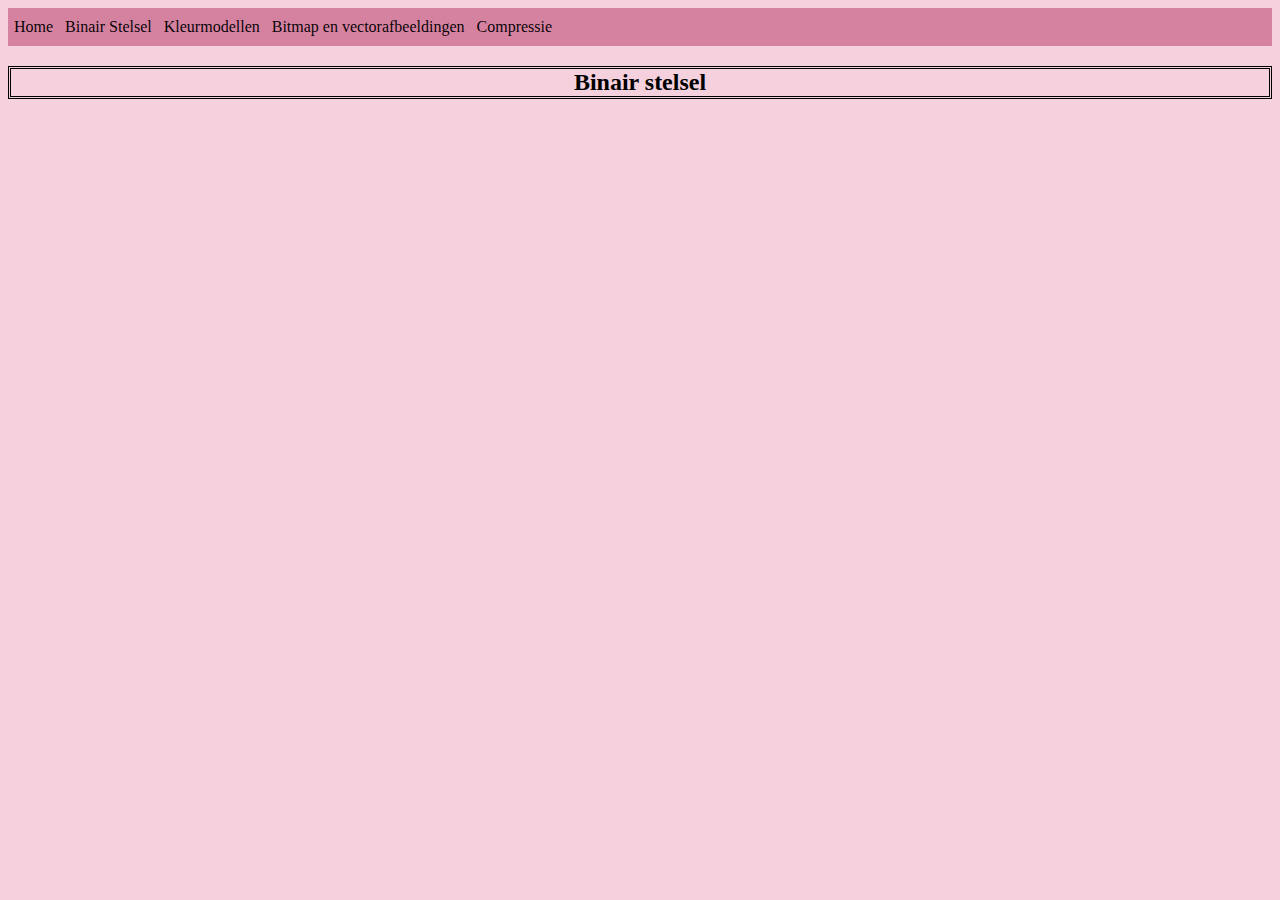
<file: binairstelsel.html>
<!DOCTYPE html>
<html>
<head> 
    <link rel="stylesheet" href="opmaak.css">
</head>
<body>
    <ul>
   
        <li><a href="index.html">Home</a></li>
        <li><a href="binairstelsel.html"> Binair Stelsel</a></li>
        <li><a href="kleurmodellen.html"> Kleurmodellen</a></li> 
        <li><a href="bitmapenvectorafbeeldingen.html">Bitmap en vectorafbeeldingen</a></li>
        <li><a href="compressie.html">Compressie</a></li>
    </ul>
     <h2>Binair stelsel</h2> 
     <iframe src="https://games.penjee.com/binary-bonanza/game.php" width="700" height="500" frameborder="no" scrolling="no" style="margin-left: 50px;"></iframe>
    </body>
  

</body>
</html>
</file>
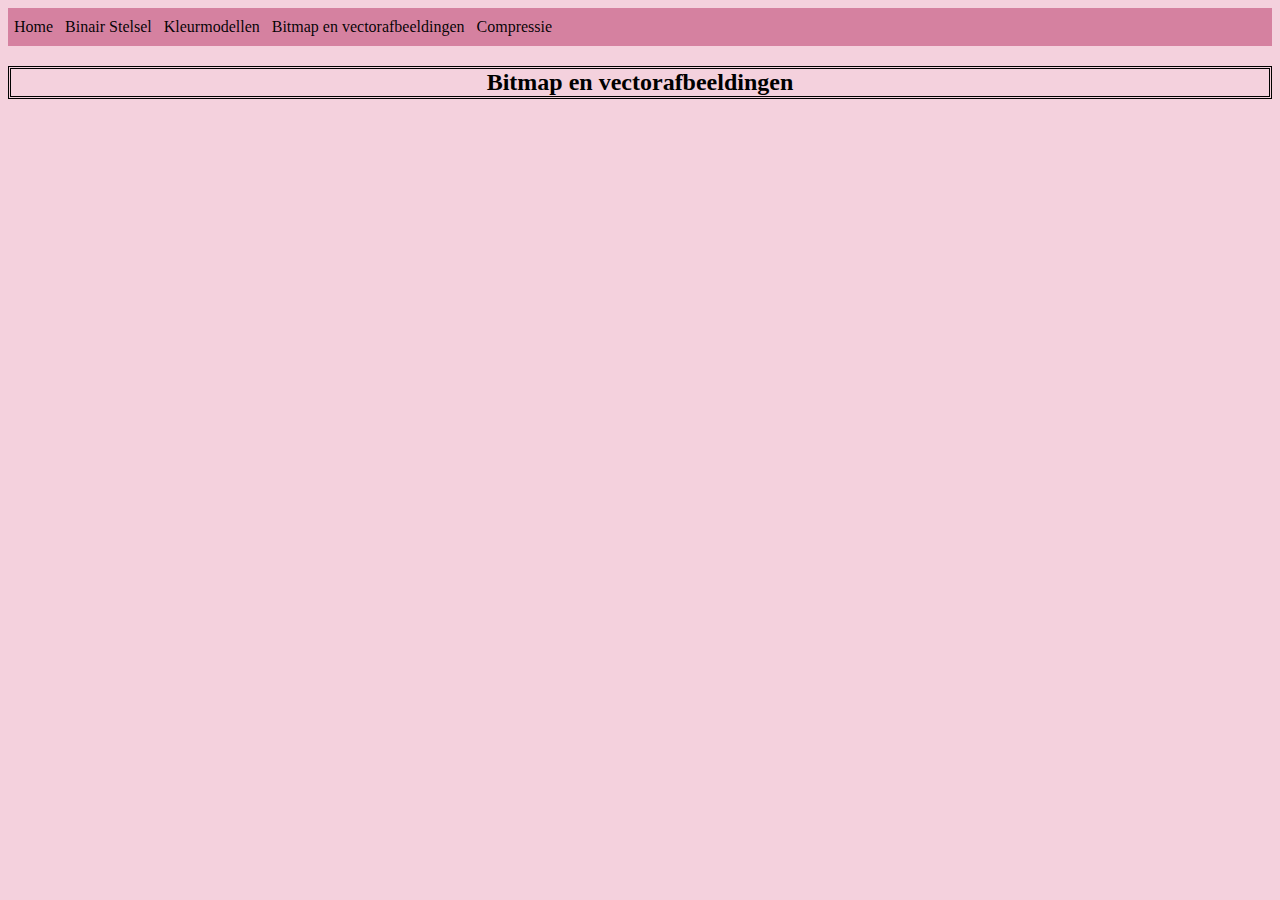
<file: bitmapenvectorafbeeldingen.html>
<!DOCTYPE html>
<html>
<head>
    <title>mijn pagina</title>
  <link rel="stylesheet" href="opmaak.css"> <!--CHAIMAE DIT IS HOE JE DE OPMAAK KOPPELT MET JE TABBLAD JA YALLAH-->
</head>
<body>
<ul>
   
    <li><a href="index.html">Home</a></li>
    <li><a href="binairstelsel.html"> Binair Stelsel</a></li>
    <li><a href="kleurmodellen.html"> Kleurmodellen</a></li> 
    <li><a href="bitmapenvectorafbeeldingen.html">Bitmap en vectorafbeeldingen</a></li>
    <li><a href="compressie.html">Compressie</a></li>
</ul>
<h2>Bitmap en vectorafbeeldingen</h2>
</file>
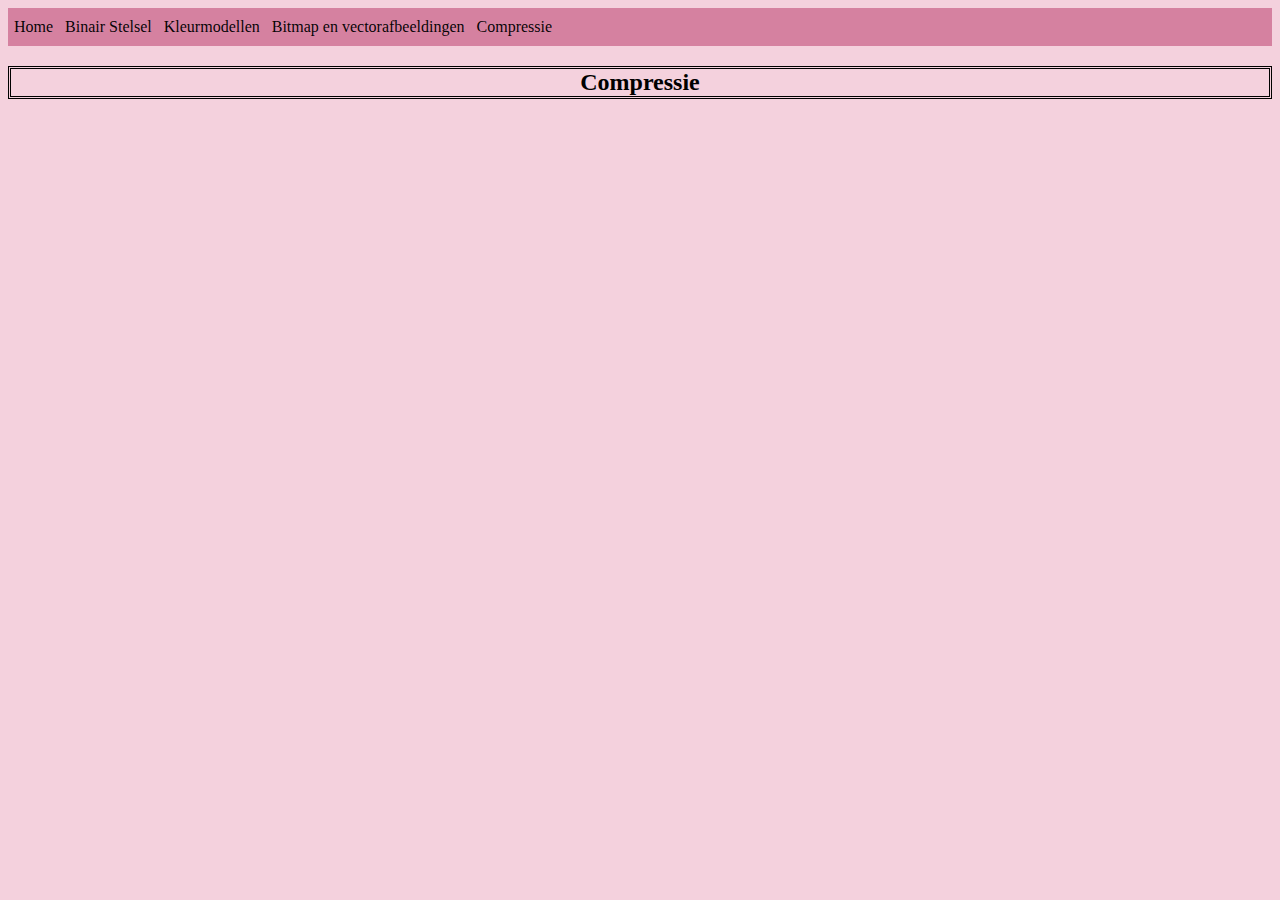
<file: compressie.html>
<!DOCTYPE html>
<html>
<head>
    <title>mijn pagina</title>
  <link rel="stylesheet" href="opmaak.css"> <!--CHAIMAE DIT IS HOE JE DE OPMAAK KOPPELT MET JE TABBLAD JA YALLAH-->
</head>
<body>
<ul>
   
    <li><a href="index.html">Home</a></li>
    <li><a href="binairstelsel.html"> Binair Stelsel</a></li>
    <li><a href="kleurmodellen.html"> Kleurmodellen</a></li> 
    <li><a href="bitmapenvectorafbeeldingen.html">Bitmap en vectorafbeeldingen</a></li>
    <li><a href="compressie.html">Compressie</a></li>
</ul>
<h2>Compressie</h2>
</file>
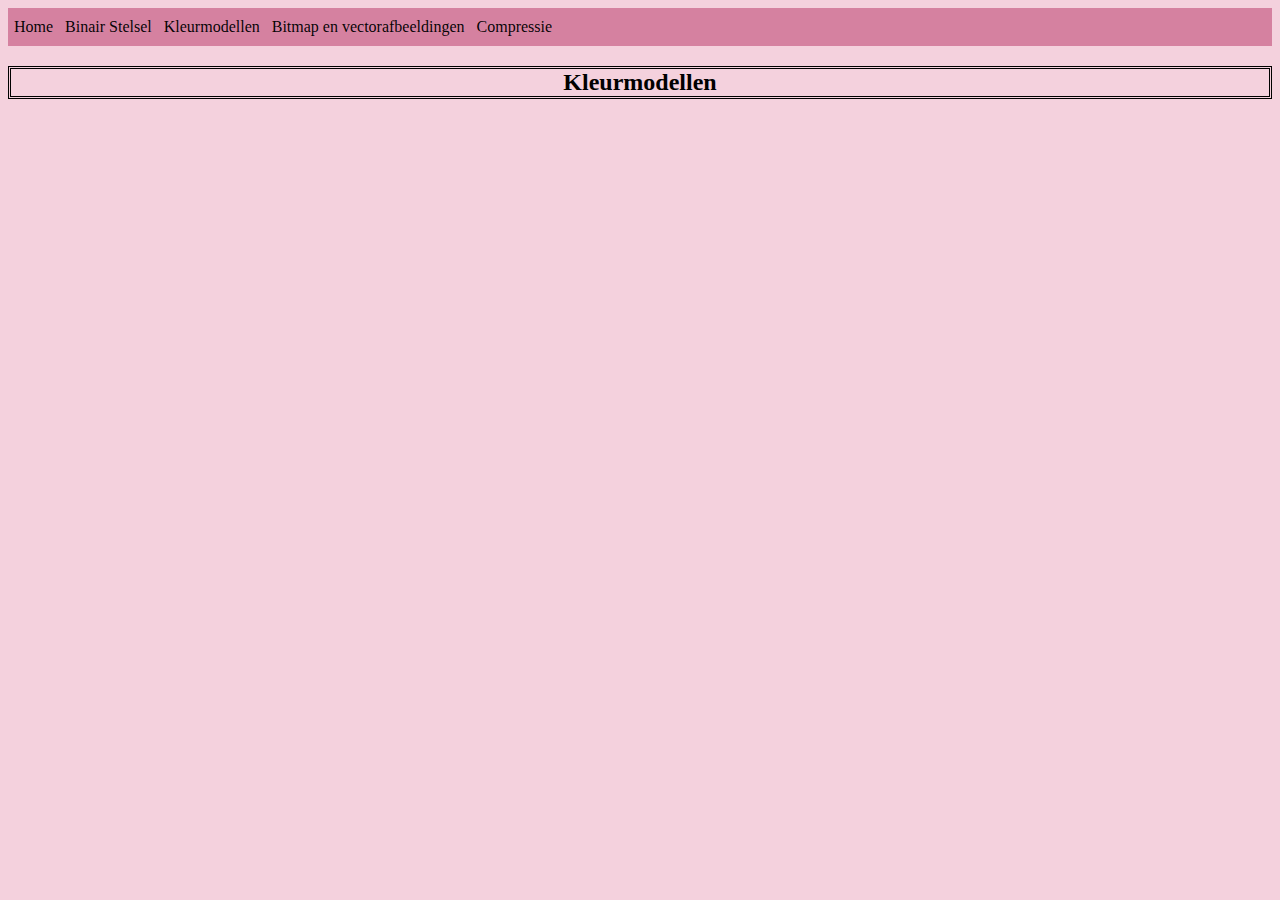
<file: kleurmodellen.html>
<!DOCTYPE html>
<html>
<head> 
  <link rel="stylesheet" href="opmaak.css"  >
</head>
<body>

<ul>

<li><a href="index.html">Home</a></li>
<li><a href="binairstelsel.html"> Binair Stelsel</a></li>
<li><a href="kleurmodellen.html"> Kleurmodellen</a></li> 
<li><a href="bitmapenvectorafbeeldingen.html">Bitmap en vectorafbeeldingen</a></li>
<li><a href="compressie.html">Compressie</a></li>

</ul>

<h2>Kleurmodellen</h2>

</body>
</html>
</file>
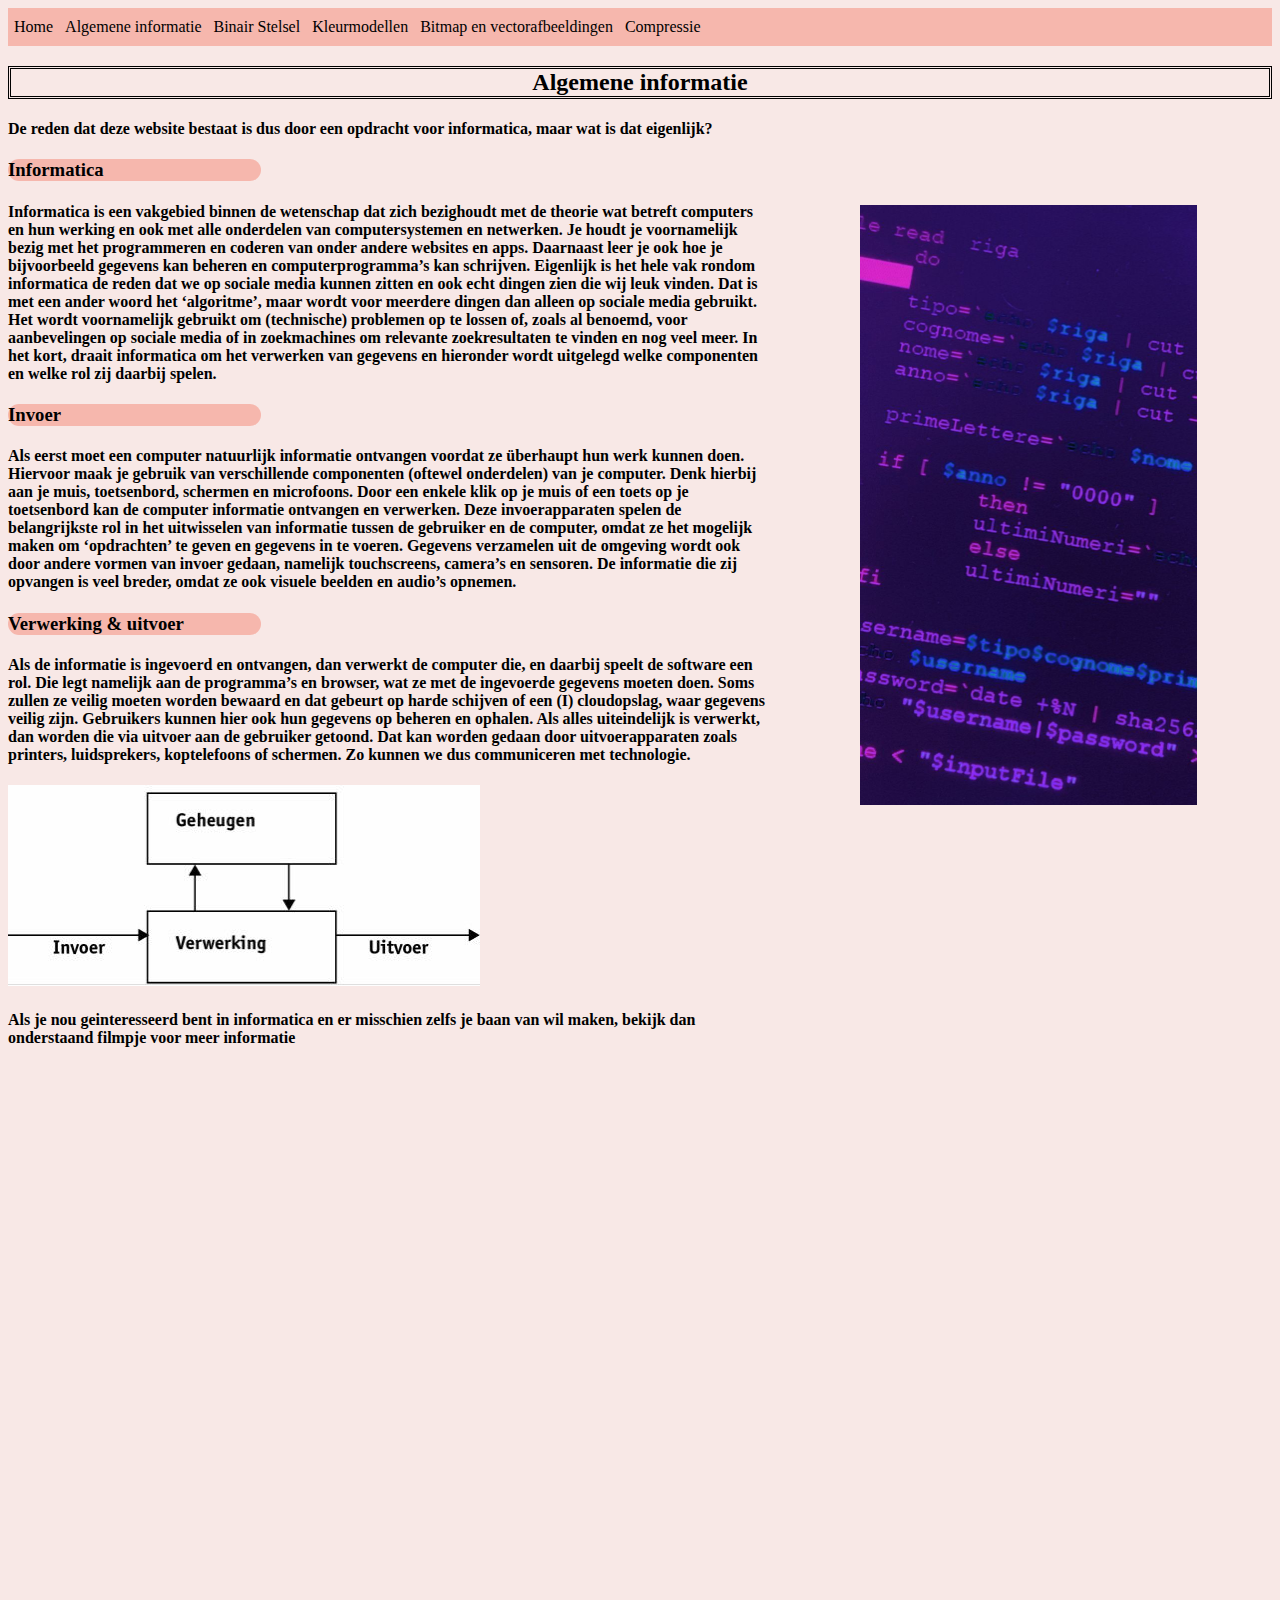
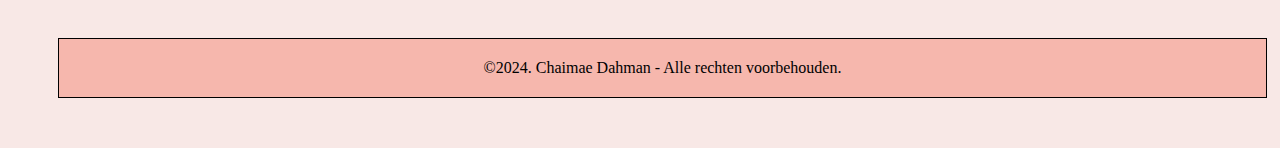
<file: HTML/algemene informatie.html>
<!DOCTYPE html>
<html>
<head>
  <link rel="icon" type="image/x-icon" href="../Images/image.18.png"> <!-- icoon -->
    <title>mijn pagina</title>  <!-- titel  -->
  <link rel="stylesheet" href="../CSS/opmaak.css"> <!-- opmaak met tabblad -->
</head>

<body>
<ul>
   
  <li><a href="../index.html">Home</a></li>
  <li><a href="algemene informatie.html">Algemene informatie</a></li>
  <li><a href="binairstelsel.html"> Binair Stelsel</a></li>
  <li><a href="kleurmodellen.html"> Kleurmodellen</a></li> 
  <li><a href="bitmapenvectorafbeeldingen.html">Bitmap en vectorafbeeldingen</a></li>
  <li><a href="compressie.html">Compressie</a></li>
</ul> 
<!-- menu  -->
<h2>Algemene informatie</h2>

<h4>De reden dat deze website bestaat is dus door een opdracht voor informatica, maar wat is dat eigenlijk?</h4>

<h3>Informatica</h3>

<img class="informatica" src="../Images/image.2.png"alt='Informatica'> <!-- afbeelding  -->
<h4>Informatica is een vakgebied binnen de wetenschap dat zich bezighoudt met de theorie wat betreft computers en hun werking en ook met alle onderdelen van computersystemen en netwerken. Je houdt je voornamelijk bezig met het programmeren en coderen van onder andere websites en apps. Daarnaast leer je ook hoe je bijvoorbeeld gegevens kan beheren en computerprogramma’s kan schrijven. Eigenlijk is het hele vak rondom informatica de reden dat we op sociale media kunnen zitten en ook echt dingen zien die wij leuk vinden. Dat is met een ander woord het ‘algoritme’, maar wordt voor meerdere dingen dan alleen op sociale media gebruikt. Het wordt voornamelijk gebruikt om (technische) problemen op te lossen of, zoals al benoemd, voor aanbevelingen op sociale media of in zoekmachines om relevante zoekresultaten te vinden en nog veel meer. In het kort, draait informatica om het verwerken van gegevens en hieronder wordt uitgelegd welke componenten en welke rol zij daarbij spelen.
</h4>

<h3>Invoer</h3>

<h4>Als eerst moet een computer natuurlijk informatie ontvangen voordat ze überhaupt hun werk kunnen doen. Hiervoor maak je gebruik van verschillende componenten (oftewel onderdelen) van je computer. Denk hierbij aan je muis, toetsenbord, schermen en microfoons. Door een enkele klik op je muis of een toets op je toetsenbord kan de computer informatie ontvangen en verwerken. Deze invoerapparaten spelen de belangrijkste rol in het uitwisselen van informatie tussen de gebruiker en de computer, omdat ze het mogelijk maken om ‘opdrachten’ te geven en gegevens in te voeren. Gegevens verzamelen uit de omgeving wordt ook door andere vormen van invoer gedaan, namelijk touchscreens, camera’s en sensoren. De informatie die zij opvangen is veel breder, omdat ze ook visuele beelden en audio’s opnemen.
</h4>

<h3>Verwerking & uitvoer</h3>

<h4>Als de informatie is ingevoerd en ontvangen, dan verwerkt de computer die, en daarbij speelt de software een rol. Die legt namelijk aan de programma’s en browser, wat ze met de ingevoerde gegevens moeten doen. Soms zullen ze veilig moeten worden bewaard en dat gebeurt op harde schijven of een (I) cloudopslag, waar gegevens veilig zijn. Gebruikers kunnen hier ook hun gegevens op beheren en ophalen. Als alles uiteindelijk is verwerkt, dan worden die via uitvoer aan de gebruiker getoond. Dat kan worden gedaan door uitvoerapparaten zoals printers, luidsprekers, koptelefoons of schermen. Zo kunnen we dus communiceren met technologie. 
</h4> 

<img class="invoer en uitvoer" src="../Images/image.3.png"alt='Invoer en Uitvoer'>

<h4>Als je nou geinteresseerd bent in informatica en er misschien zelfs je baan van wil maken, bekijk dan onderstaand filmpje voor meer informatie</h4>

<iframe width="560" height="315" src="https://www.youtube.com/embed/jR07oM2_I5E?si=NxKtdHrsLYeOgGW7" title="YouTube video player" frameborder="0" allow="accelerometer; autoplay; clipboard-write; encrypted-media; gyroscope; picture-in-picture; web-share" referrerpolicy="strict-origin-when-cross-origin" allowfullscreen></iframe>
<!-- link video -->

<footer> 
  <p> <div class="footer"> 
    ©2024. Chaimae Dahman - Alle rechten voorbehouden.
</div></p>
</footer> 
<!-- footer -->
</file>
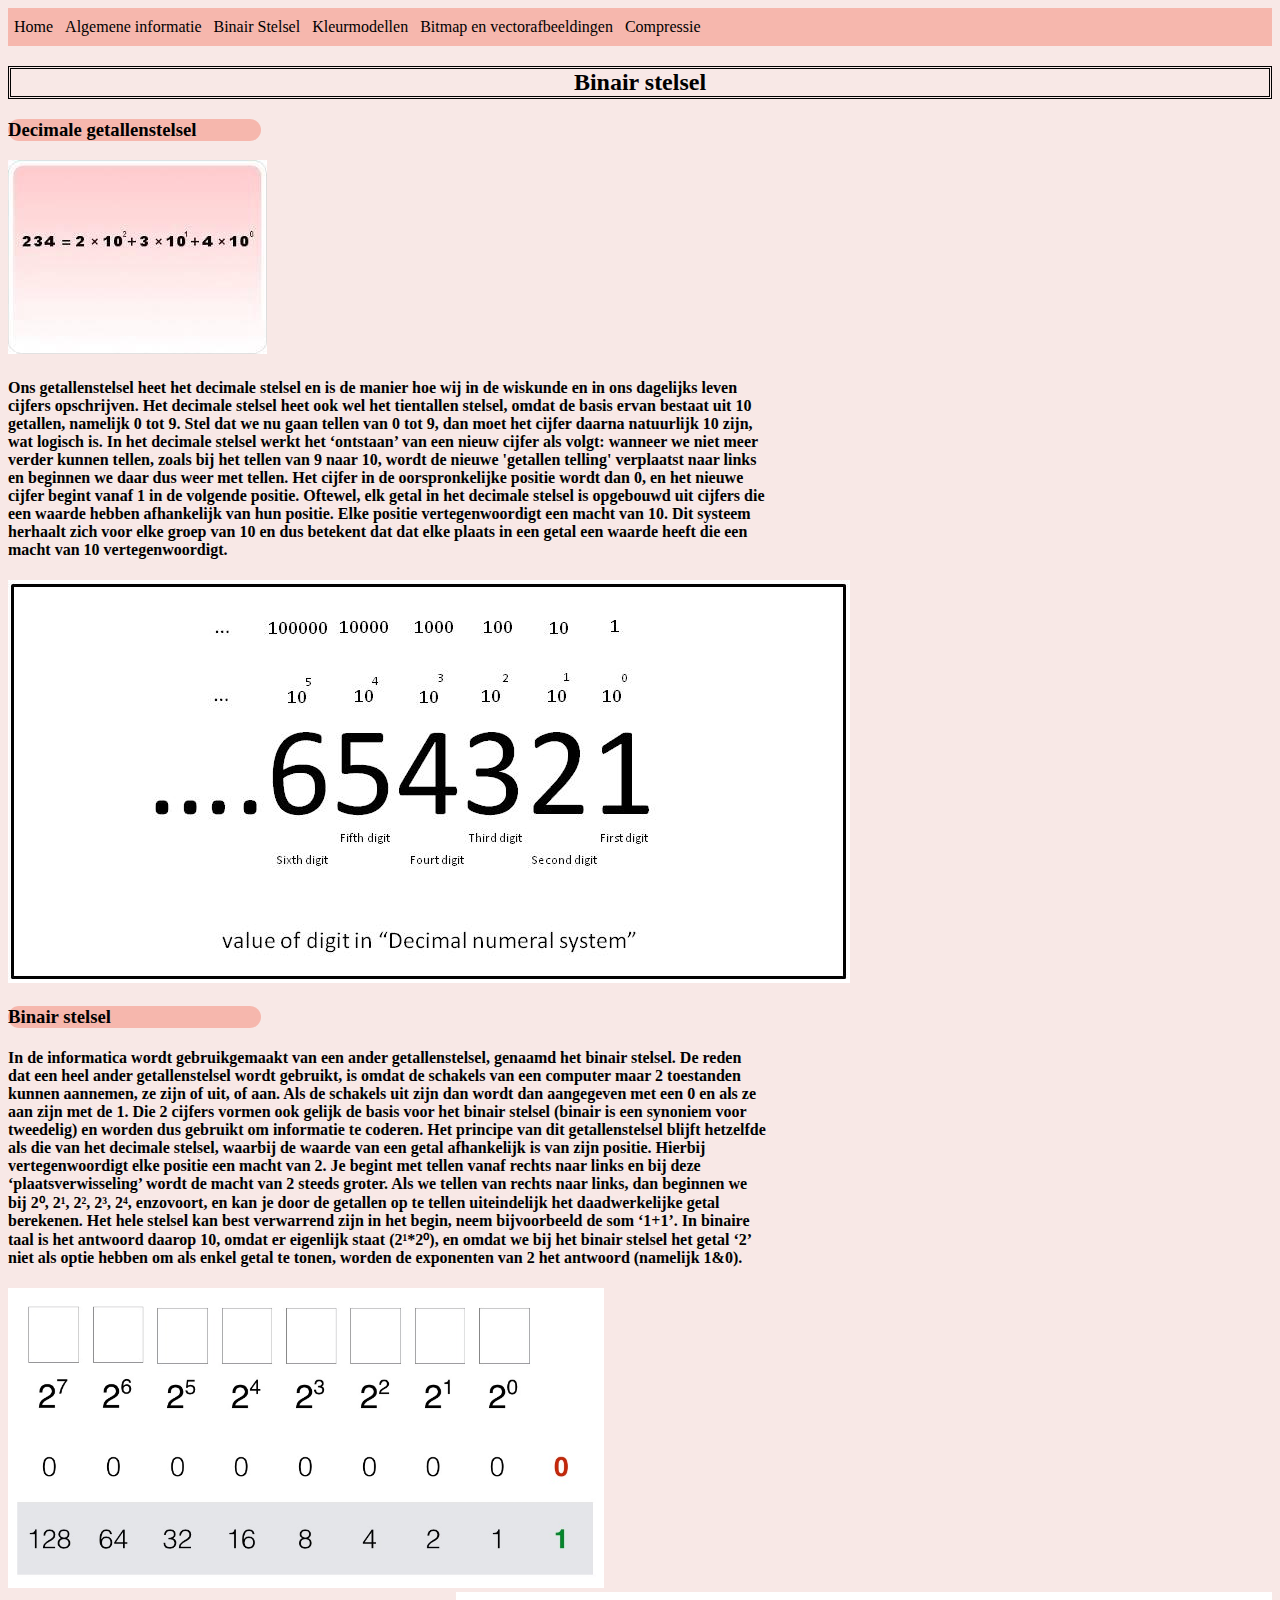
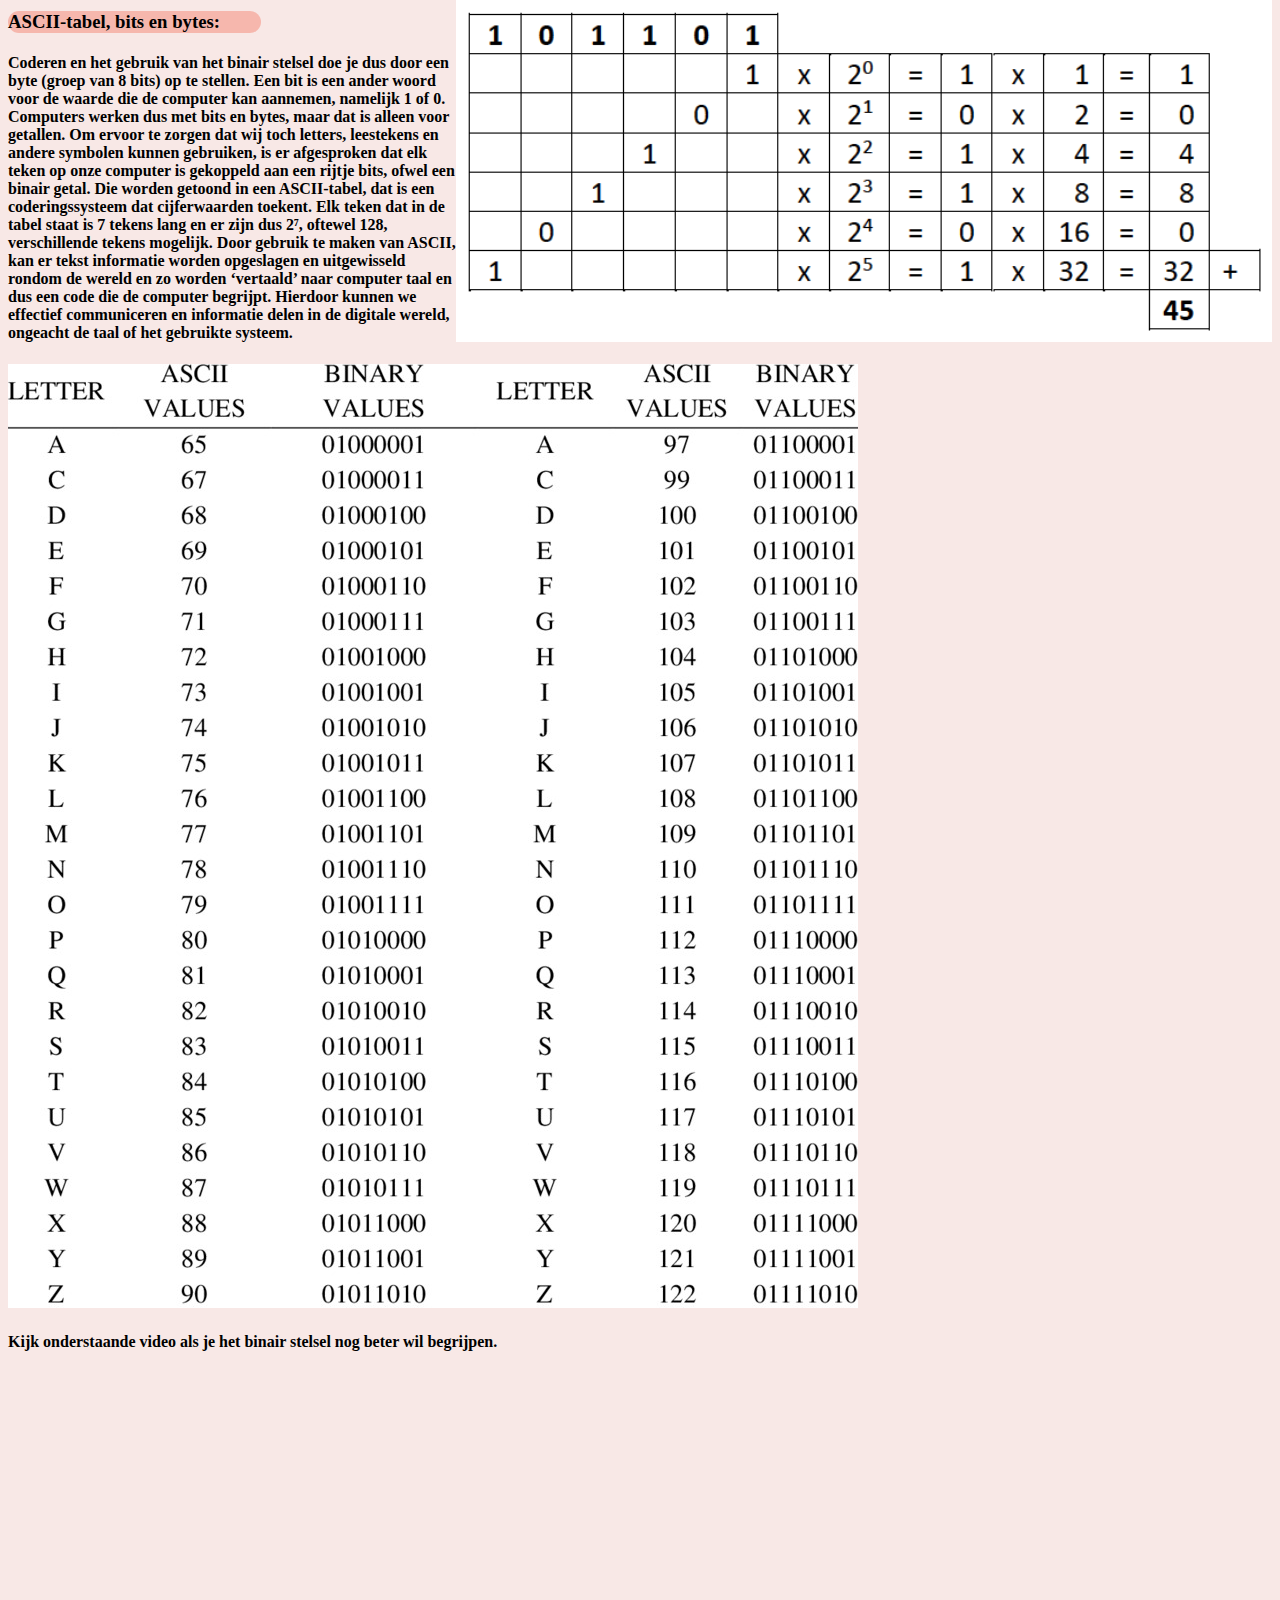
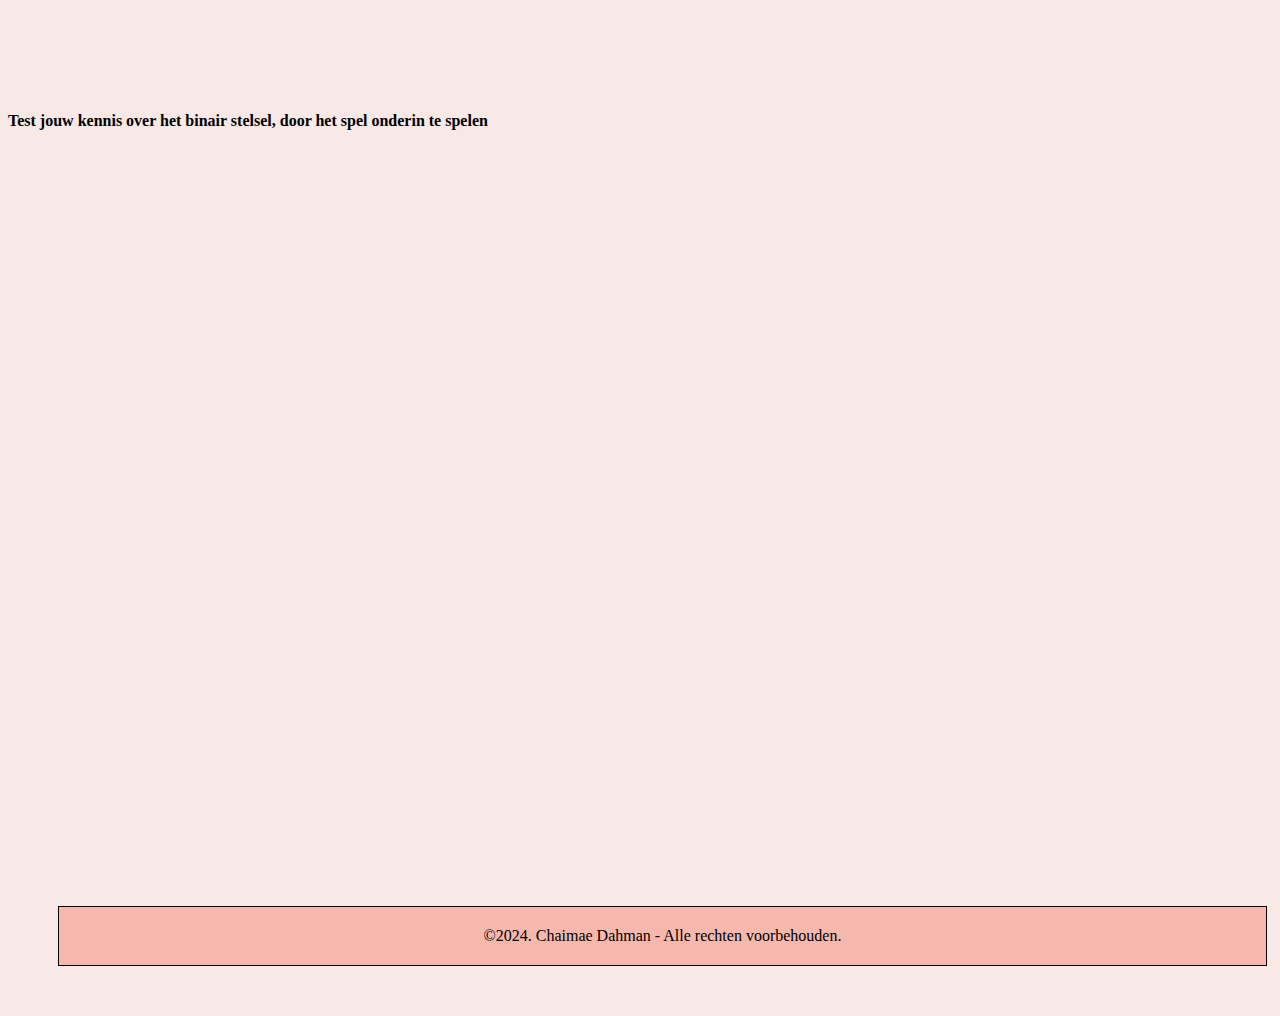
<file: HTML/binairstelsel.html>
<!DOCTYPE html>
<html>
<head> 
  <link rel="icon" type="image/x-icon" href="../Images/image.18.png"><!--icoon -->
 
    <link rel="stylesheet" href="../CSS/opmaak.css"> <!--opmaak tabblad -->
    

</head>
 

  <body>
    <ul>
   
        <li><a href="../index.html">Home</a></li>
  <li><a href="algemene informatie.html">Algemene informatie</a></li>
  <li><a href="binairstelsel.html"> Binair Stelsel</a></li>
  <li><a href="kleurmodellen.html"> Kleurmodellen</a></li> 
  <li><a href="bitmapenvectorafbeeldingen.html">Bitmap en vectorafbeeldingen</a></li>
  <li><a href="compressie.html">Compressie</a></li>
    </ul> 
    <!-- menu -->

     <h2>Binair stelsel</h2> 

     <h3>Decimale getallenstelsel </h3>

      <img class="Decimale getallenstelsel" src="../Images/image.4.png" alt="Decimale getallenstelsel">
      
      <h4>Ons getallenstelsel heet het decimale stelsel en is de manier hoe wij in de wiskunde en in ons dagelijks leven cijfers opschrijven. Het decimale stelsel heet ook wel het tientallen stelsel, omdat de basis ervan bestaat uit 10 getallen, namelijk 0 tot 9. Stel dat we nu gaan tellen van 0 tot 9, dan moet het cijfer daarna natuurlijk 10 zijn, wat logisch is. In het decimale stelsel werkt het ‘ontstaan’ van een nieuw cijfer als volgt: wanneer we niet meer verder kunnen tellen, zoals bij het tellen van 9 naar 10, wordt de nieuwe 'getallen telling' verplaatst naar links en beginnen we daar dus weer met tellen. Het cijfer in de oorspronkelijke positie wordt dan 0, en het nieuwe cijfer begint vanaf 1 in de volgende positie. Oftewel, elk getal in het decimale stelsel is opgebouwd uit cijfers die een waarde hebben afhankelijk van hun positie. Elke positie vertegenwoordigt een macht van 10. Dit systeem herhaalt zich voor elke groep van 10 en dus betekent dat dat elke plaats in een getal een waarde heeft die een macht van 10 vertegenwoordigt.
    </h4>
   
    
  <img class="Decimale getallenstelsel 2" src="../Images/image.5.png" alt="Decimale getallenstelsel 2">
    
  <h3>Binair stelsel</h3>
    
  <h4>In de informatica wordt gebruikgemaakt van een ander getallenstelsel, genaamd het binair stelsel. De reden dat een heel ander getallenstelsel wordt gebruikt, is omdat de schakels van een computer maar 2 toestanden kunnen aannemen, ze zijn of uit, of aan. Als de schakels uit zijn dan wordt dan aangegeven met een 0 en als ze aan zijn met de 1. Die 2 cijfers vormen ook gelijk de basis voor het binair stelsel (binair is een synoniem voor tweedelig) en worden dus gebruikt om informatie te coderen. Het principe van dit getallenstelsel blijft hetzelfde als die van het decimale stelsel, waarbij de waarde van een getal afhankelijk is van zijn positie. Hierbij vertegenwoordigt elke positie een macht van 2. Je begint met tellen vanaf rechts naar links en bij deze ‘plaatsverwisseling’ wordt de macht van 2 steeds groter. Als we tellen van rechts naar links, dan beginnen we bij 2⁰, 2¹, 2², 2³, 2⁴, enzovoort, en kan je door de getallen op te tellen uiteindelijk het daadwerkelijke getal berekenen. Het hele stelsel kan best verwarrend zijn in het begin, neem bijvoorbeeld de som ‘1+1’. In binaire taal is het antwoord daarop 10, omdat er eigenlijk staat (2¹*2⁰), en omdat we bij het binair stelsel het getal ‘2’ niet als optie hebben om als enkel getal te tonen, worden de exponenten van 2 het antwoord (namelijk 1&0).</h4>
  
  <img class="Binair-stelsel" src="../Images/image.6.png" alt="Binair stelsel">
 
  <img class="Binair-stelsel2" src="../Images/image.7.png" alt="Binair stelsel 2">
    
  <h3>ASCII-tabel, bits en bytes:</h3>
  
  <h4>Coderen en het gebruik van het binair stelsel doe je dus door een byte (groep van 8 bits) op te stellen.  Een bit is een ander woord voor de waarde die de computer kan aannemen, namelijk 1 of 0. Computers werken dus met bits en bytes, maar dat is alleen voor getallen.  Om ervoor te zorgen dat wij toch letters, leestekens en andere symbolen kunnen gebruiken, is er afgesproken dat elk teken op onze computer is gekoppeld aan een rijtje bits, ofwel een binair getal. Die worden getoond in een ASCII-tabel, dat is een coderingssysteem dat cijferwaarden toekent. Elk teken dat in de tabel staat is 7 tekens lang en er zijn dus 2⁷, oftewel 128, verschillende tekens mogelijk. Door gebruik te maken van ASCII, kan er tekst informatie worden opgeslagen en uitgewisseld rondom de wereld en zo worden ‘vertaald’ naar computer taal en dus een code die de computer begrijpt.  Hierdoor kunnen we effectief communiceren en informatie delen in de digitale wereld, ongeacht de taal of het gebruikte systeem.</h4>
  
  <img class="ASCII tabel" src="../Images/image.8.png" alt="ASCII tabel">

 <h4>Kijk onderstaande video als je het binair stelsel nog beter wil begrijpen.</h4> 
 <iframe width="560" height="315" src="https://www.youtube.com/embed/sXxwr66Y79Y?si=EhJBAyol8YP6efyK" title="YouTube video player" frameborder="0" allow="accelerometer; autoplay; clipboard-write; encrypted-media; gyroscope; picture-in-picture; web-share" referrerpolicy="strict-origin-when-cross-origin" allowfullscreen></iframe>
  <!-- video  -->
 <h4>Test jouw kennis over het binair stelsel, door het spel onderin te spelen</h4>
     <iframe src="https://games.penjee.com/binary-bonanza/game.php" width="700" height="500" frameborder="no" scrolling="no" style="margin-left: 50px;"></iframe>
    <!-- link naar spel  -->
    </body>
    
    <footer> 
      <p> <div class="footer"> 
        ©2024. Chaimae Dahman - Alle rechten voorbehouden.
  </div></p>
  </footer>
  

</body>
</html>
</file>
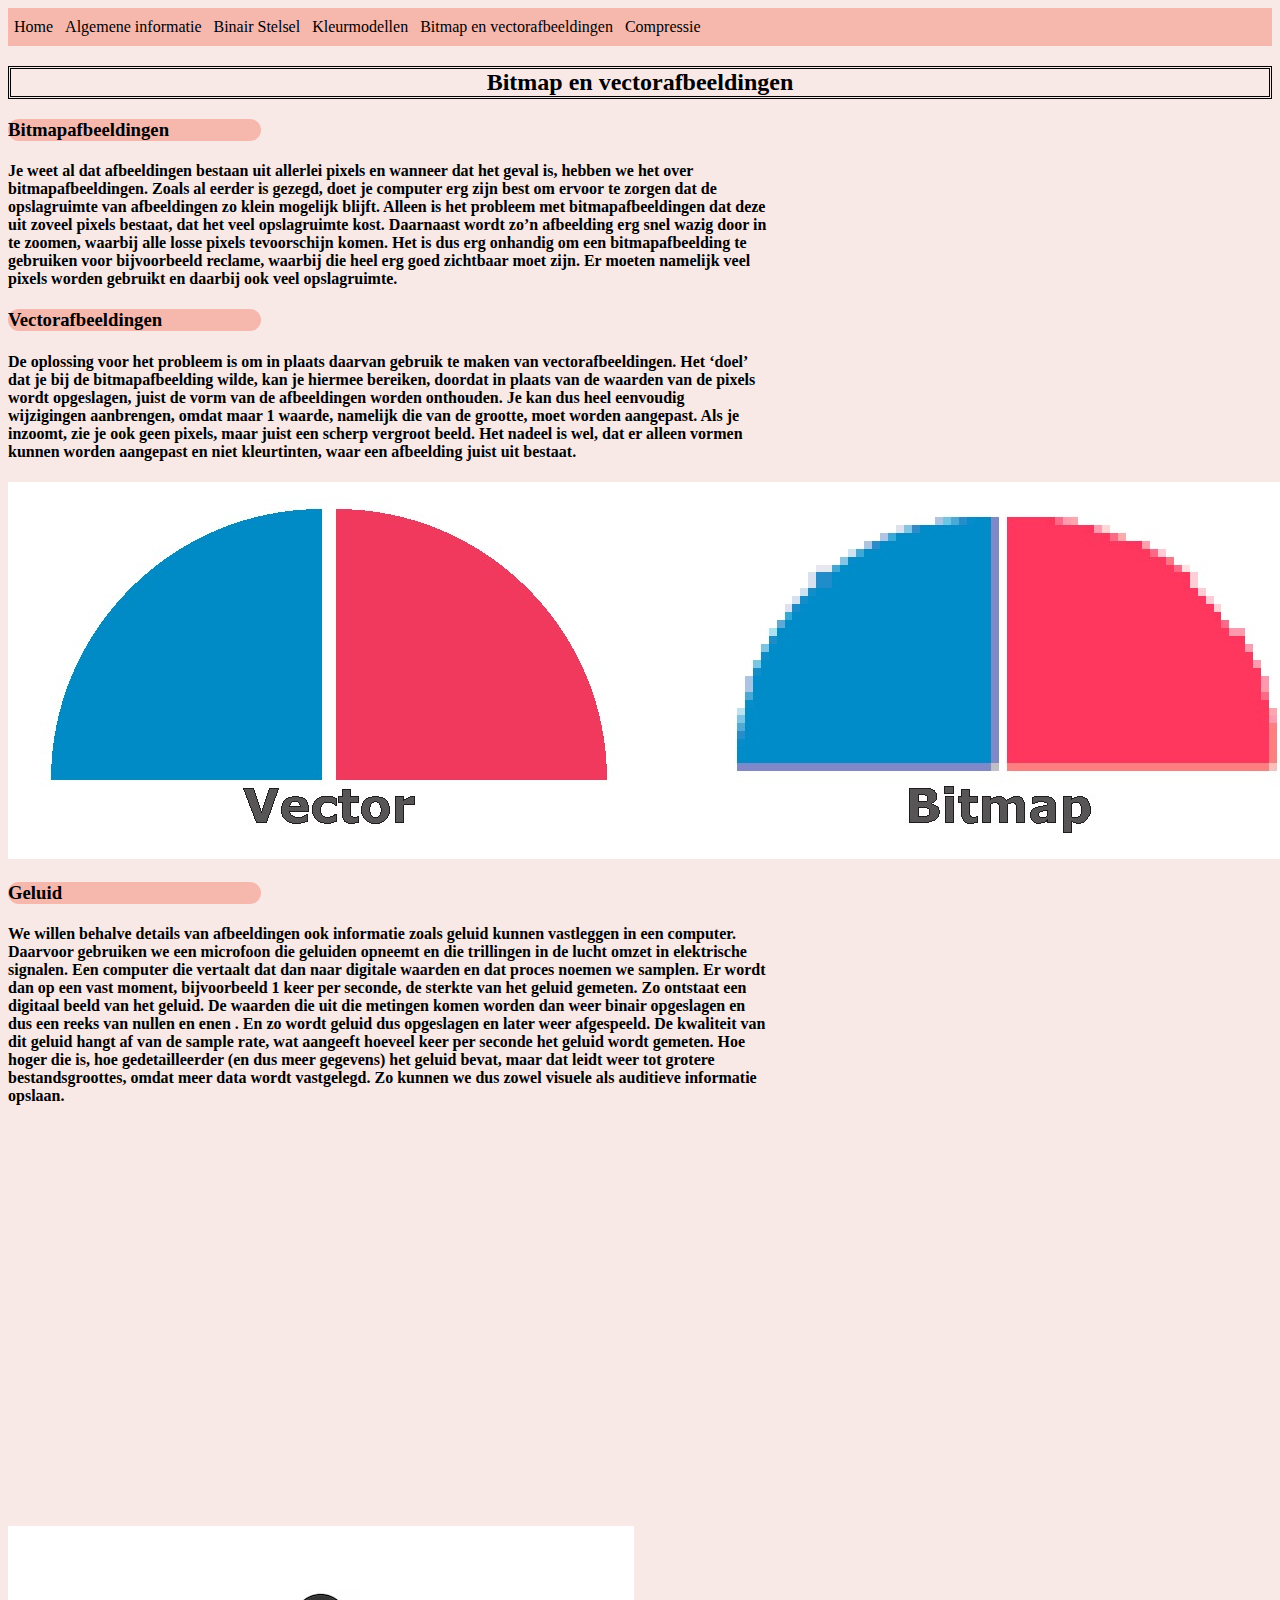
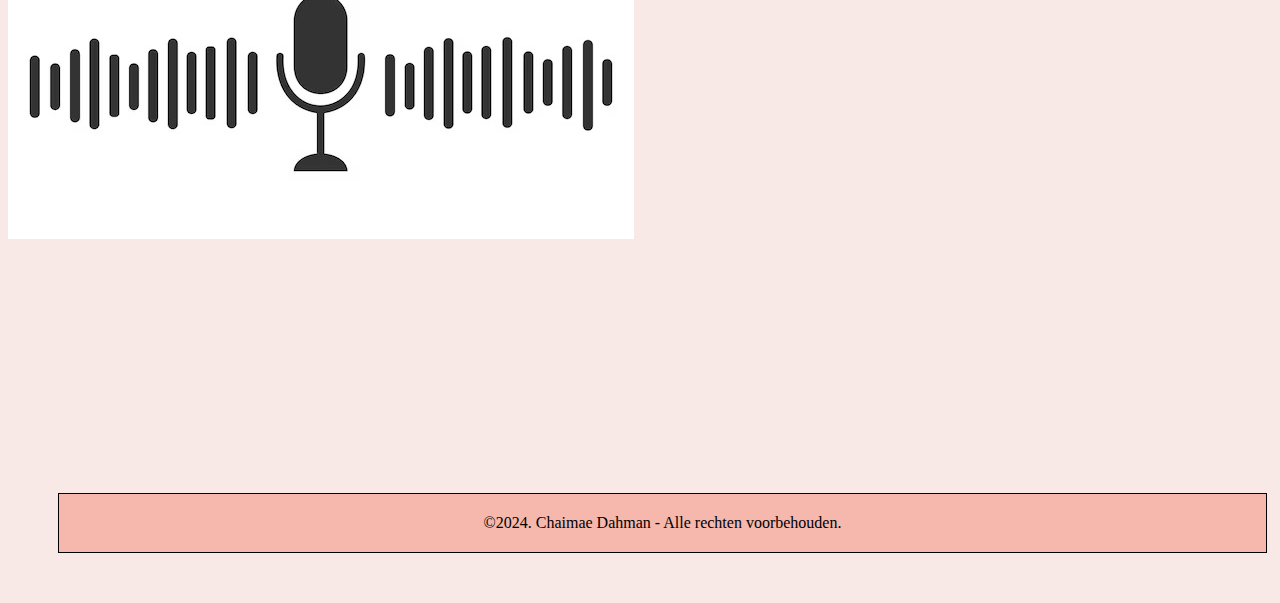
<file: HTML/bitmapenvectorafbeeldingen.html>
<!DOCTYPE html>
<html>
<head>
  <link rel="icon" type="image/x-icon" href="../Images/image.18.png">
    <title>mijn pagina</title>
  <link rel="stylesheet" href="../CSS/opmaak.css"> <!-- opmaak tabblad -->
</head>
<body>
<ul>
   
  <li><a href="../index.html">Home</a></li>
  <li><a href="algemene informatie.html">Algemene informatie</a></li>
  <li><a href="binairstelsel.html"> Binair Stelsel</a></li>
  <li><a href="kleurmodellen.html"> Kleurmodellen</a></li> 
  <li><a href="bitmapenvectorafbeeldingen.html">Bitmap en vectorafbeeldingen</a></li>
  <li><a href="compressie.html">Compressie</a></li>
 
</ul>
<h2>Bitmap en vectorafbeeldingen</h2>

<h3>Bitmapafbeeldingen</h3>

<h4>Je weet al dat afbeeldingen bestaan uit allerlei pixels en wanneer dat het geval is, hebben we het over bitmapafbeeldingen. Zoals al eerder is gezegd, doet je computer erg zijn best om ervoor te zorgen dat de opslagruimte van afbeeldingen zo klein mogelijk blijft. Alleen is het probleem met bitmapafbeeldingen dat deze uit zoveel pixels bestaat, dat het veel opslagruimte kost. Daarnaast wordt zo’n afbeelding erg snel wazig door in te zoomen, waarbij alle losse pixels tevoorschijn komen. Het is dus erg onhandig om een bitmapafbeelding te gebruiken voor bijvoorbeeld reclame, waarbij die heel erg goed zichtbaar moet zijn. Er moeten namelijk veel pixels worden gebruikt en daarbij ook veel opslagruimte.</h4>

<h3>Vectorafbeeldingen</h3>

<h4>De oplossing voor het probleem is om in plaats daarvan gebruik te maken van vectorafbeeldingen. Het ‘doel’ dat je bij de bitmapafbeelding wilde, kan je hiermee bereiken, doordat in plaats van de waarden van de pixels wordt opgeslagen, juist de vorm van de afbeeldingen worden onthouden. Je kan dus heel eenvoudig wijzigingen aanbrengen, omdat maar 1 waarde, namelijk die van de grootte, moet worden aangepast. Als je inzoomt, zie je ook geen pixels, maar juist een scherp vergroot beeld.  Het nadeel is wel, dat er alleen vormen kunnen worden aangepast en niet kleurtinten, waar een afbeelding juist uit bestaat. </h4>

<img class="Vector en bitmap verschil" src="../Images/image.9.png" alt="Vector en Bitmap verschil">

<h3>Geluid</h3>

<h4>We willen behalve details van afbeeldingen ook informatie zoals geluid kunnen vastleggen in een computer. Daarvoor gebruiken we een microfoon die geluiden opneemt en die trillingen in de lucht omzet in elektrische signalen. Een computer die vertaalt dat dan naar digitale waarden en dat proces noemen we samplen. Er wordt dan op een vast moment, bijvoorbeeld 1 keer per seconde, de sterkte van het geluid gemeten. Zo ontstaat een digitaal beeld van het geluid.  De waarden die uit die metingen komen worden dan weer binair opgeslagen en dus een reeks van nullen en enen . En zo wordt geluid dus opgeslagen en later weer afgespeeld. De kwaliteit van dit geluid hangt af van de sample rate, wat aangeeft hoeveel keer per seconde het geluid wordt gemeten. Hoe hoger die is, hoe gedetailleerder (en dus meer gegevens) het geluid bevat, maar dat leidt weer tot grotere bestandsgroottes, omdat meer data wordt vastgelegd. Zo kunnen we dus zowel visuele als auditieve informatie opslaan. 
</h4>

<img class="Geluid" src="../Images/image.10.png" alt="Geluid">

<footer> 
  <p> <div class="footer"> 
    ©2024. Chaimae Dahman - Alle rechten voorbehouden.
</div></p>
</footer>
</file>
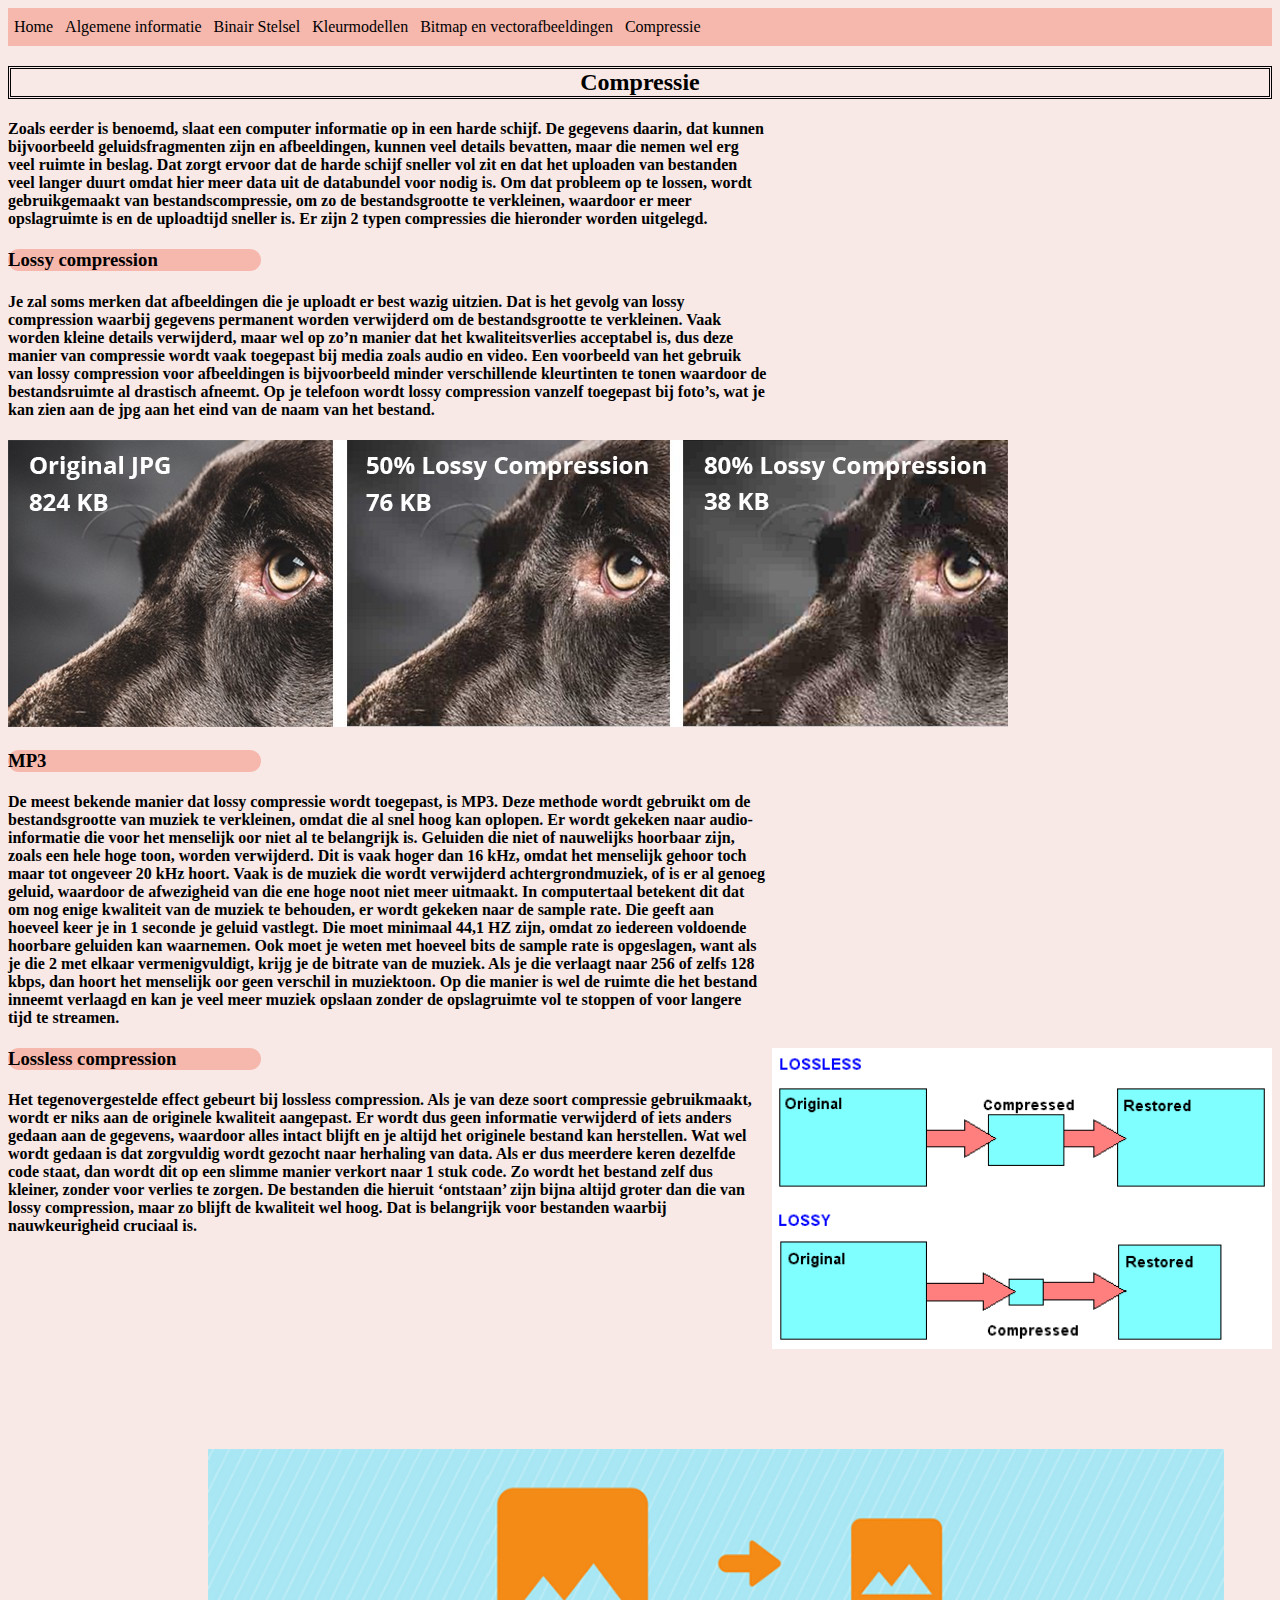
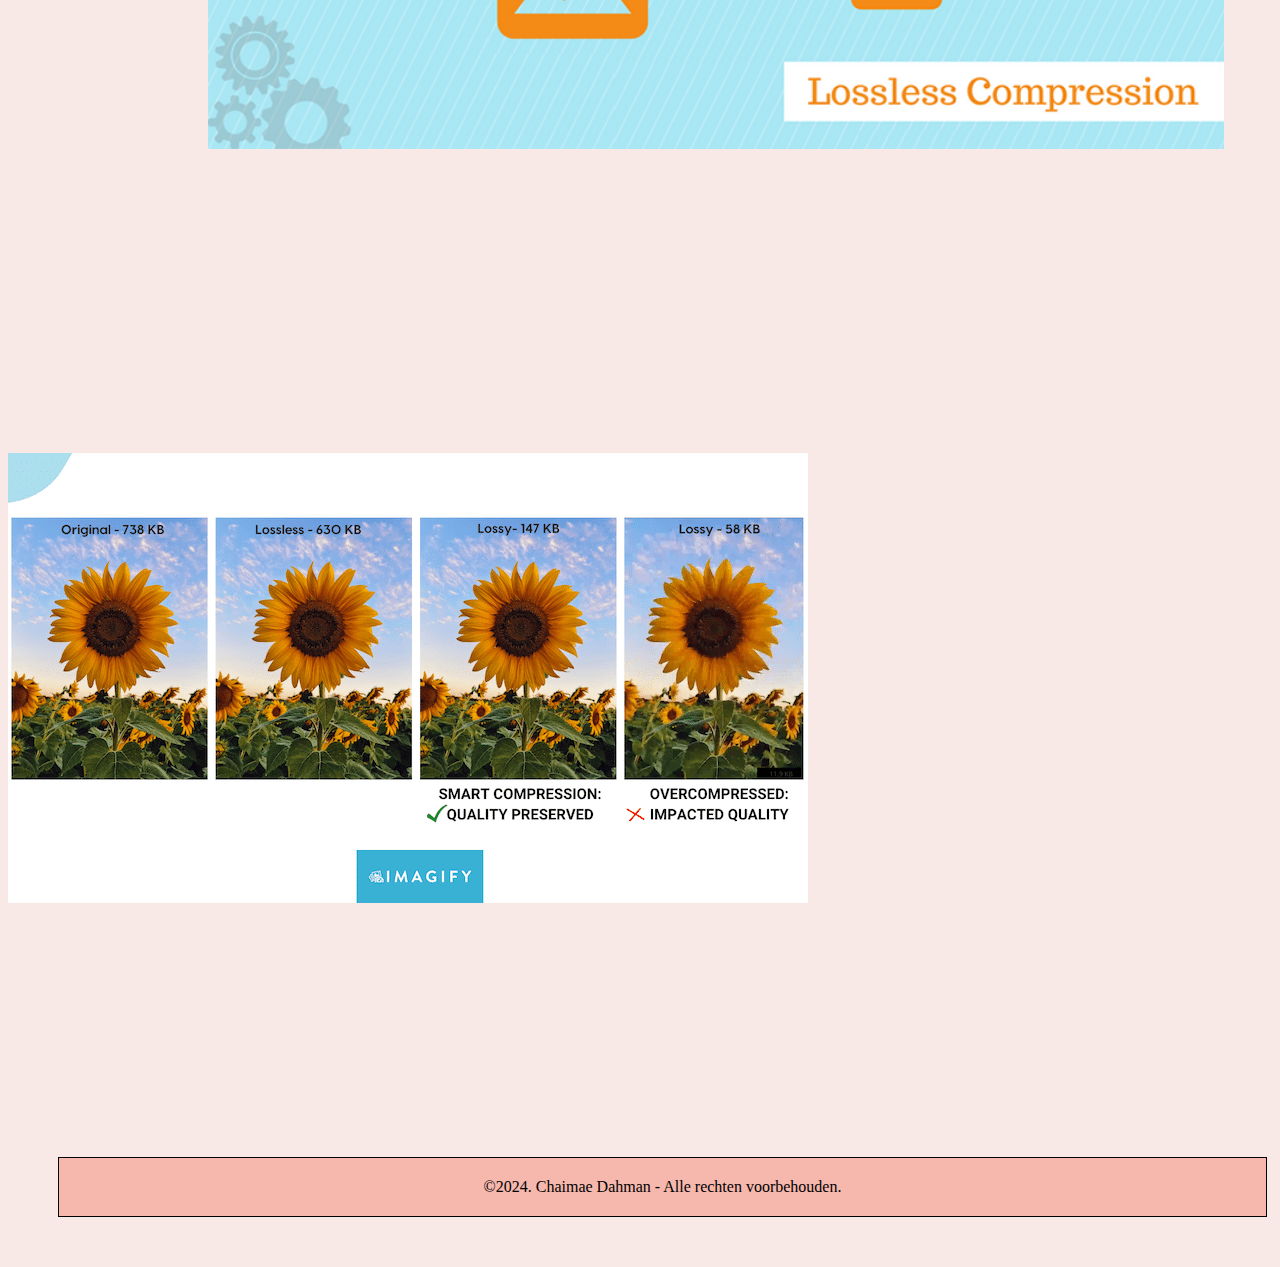
<file: HTML/compressie.html>
<!DOCTYPE html>
<html>
<head>
  <link rel="icon" type="image/x-icon" href="../Images/image.18.png">
    <title>mijn pagina</title>
  <link rel="stylesheet" href="../CSS/opmaak.css"> <!-- tabblad met opmaak  -->
</head>
<body>
<ul>
   
  <li><a href="../index.html">Home</a></li>
  <li><a href="algemene informatie.html">Algemene informatie</a></li>
  <li><a href="binairstelsel.html"> Binair Stelsel</a></li>
  <li><a href="kleurmodellen.html"> Kleurmodellen</a></li> 
  <li><a href="bitmapenvectorafbeeldingen.html">Bitmap en vectorafbeeldingen</a></li>
  <li><a href="compressie.html">Compressie</a></li>
</ul> <!-- menu  -->

<h2>Compressie</h2> <!-- titel  -->

<h4>Zoals eerder is benoemd, slaat een computer informatie op in een harde schijf. De gegevens daarin, dat kunnen bijvoorbeeld geluidsfragmenten zijn en afbeeldingen, kunnen veel details bevatten, maar die nemen wel erg veel ruimte in beslag. Dat zorgt ervoor dat de harde schijf sneller vol zit en dat het uploaden van bestanden veel langer duurt omdat hier meer data uit de databundel voor nodig is. Om dat probleem op te lossen, wordt gebruikgemaakt van bestandscompressie, om zo de bestandsgrootte te verkleinen, waardoor er meer opslagruimte is en de uploadtijd sneller is. Er zijn 2 typen compressies die hieronder worden uitgelegd.

</h4>

<h3>Lossy compression</h3>
<h4>Je zal soms merken dat afbeeldingen die je uploadt er best wazig uitzien. Dat is het gevolg van lossy compression waarbij gegevens permanent worden verwijderd om de bestandsgrootte te verkleinen. Vaak worden kleine details verwijderd, maar wel op zo’n manier dat het kwaliteitsverlies acceptabel is, dus deze manier van compressie wordt vaak toegepast bij media zoals audio en video.  Een voorbeeld van het gebruik van lossy compression voor afbeeldingen is bijvoorbeeld minder verschillende kleurtinten te tonen waardoor de bestandsruimte al drastisch afneemt. Op je telefoon wordt lossy compression vanzelf toegepast bij foto’s, wat je kan zien aan de jpg aan het eind van de naam van het bestand.
</h4>

<img class="Lossy compressie" src="../Images/image.12.png" alt="Lossy compressie"> <!-- afbeelding hier -->

<h3>MP3</h3>

<h4>De meest bekende manier dat lossy compressie wordt toegepast, is MP3.  Deze methode wordt gebruikt om de bestandsgrootte van muziek te verkleinen, omdat die al snel hoog kan oplopen. Er wordt gekeken naar audio-informatie die voor het menselijk oor niet al te belangrijk is. Geluiden die niet of nauwelijks hoorbaar zijn, zoals een hele hoge toon, worden verwijderd. Dit is vaak hoger dan 16 kHz, omdat het menselijk gehoor toch maar tot ongeveer 20 kHz hoort. Vaak is de muziek die wordt verwijderd achtergrondmuziek, of is er al genoeg geluid, waardoor de afwezigheid van die ene hoge noot niet meer uitmaakt. In computertaal betekent dit dat om nog enige kwaliteit van de muziek te behouden, er wordt gekeken naar de sample rate. Die geeft aan hoeveel keer je in 1 seconde je geluid vastlegt. Die moet minimaal 44,1 HZ zijn, omdat zo iedereen voldoende hoorbare geluiden kan waarnemen. Ook moet je weten met hoeveel bits de sample rate is opgeslagen, want als je die 2 met elkaar vermenigvuldigt, krijg je de bitrate van de muziek. Als je die verlaagt naar 256 of zelfs 128 kbps, dan hoort het menselijk oor geen verschil in muziektoon.  Op die manier is wel de ruimte die het bestand inneemt verlaagd en kan je veel meer muziek opslaan zonder de opslagruimte vol te stoppen of voor langere tijd te streamen. 
</h4>

<img class="Verschil" src="../Images/image.11.png" alt="Het verschil tussen de 2 soorten">

<h3>Lossless compression</h3>

<h4>Het tegenovergestelde effect gebeurt bij lossless compression.  Als je van deze soort compressie gebruikmaakt, wordt er niks aan de originele kwaliteit aangepast. Er wordt dus geen informatie verwijderd of iets anders gedaan aan de gegevens, waardoor alles intact blijft en je altijd het originele bestand kan herstellen. Wat wel wordt gedaan is dat zorgvuldig wordt gezocht naar herhaling van data. Als er dus meerdere keren dezelfde code staat, dan wordt dit op een slimme manier verkort naar 1 stuk code. Zo wordt het bestand zelf dus kleiner, zonder voor verlies te zorgen. De bestanden die hieruit ‘ontstaan’ zijn bijna altijd groter dan die van lossy compression, maar zo blijft de kwaliteit wel hoog. Dat is belangrijk voor bestanden waarbij nauwkeurigheid cruciaal is. </h4>

<img class="Lossless-compressie" src="../Images/image.13.png" alt="Lossless compressie">

<img class="Lossless-compressie2" src="../Images/image.17.png">
<footer> 
  <p> <div class="footer"> 
    ©2024. Chaimae Dahman - Alle rechten voorbehouden.
</div></p>
</footer>
</file>
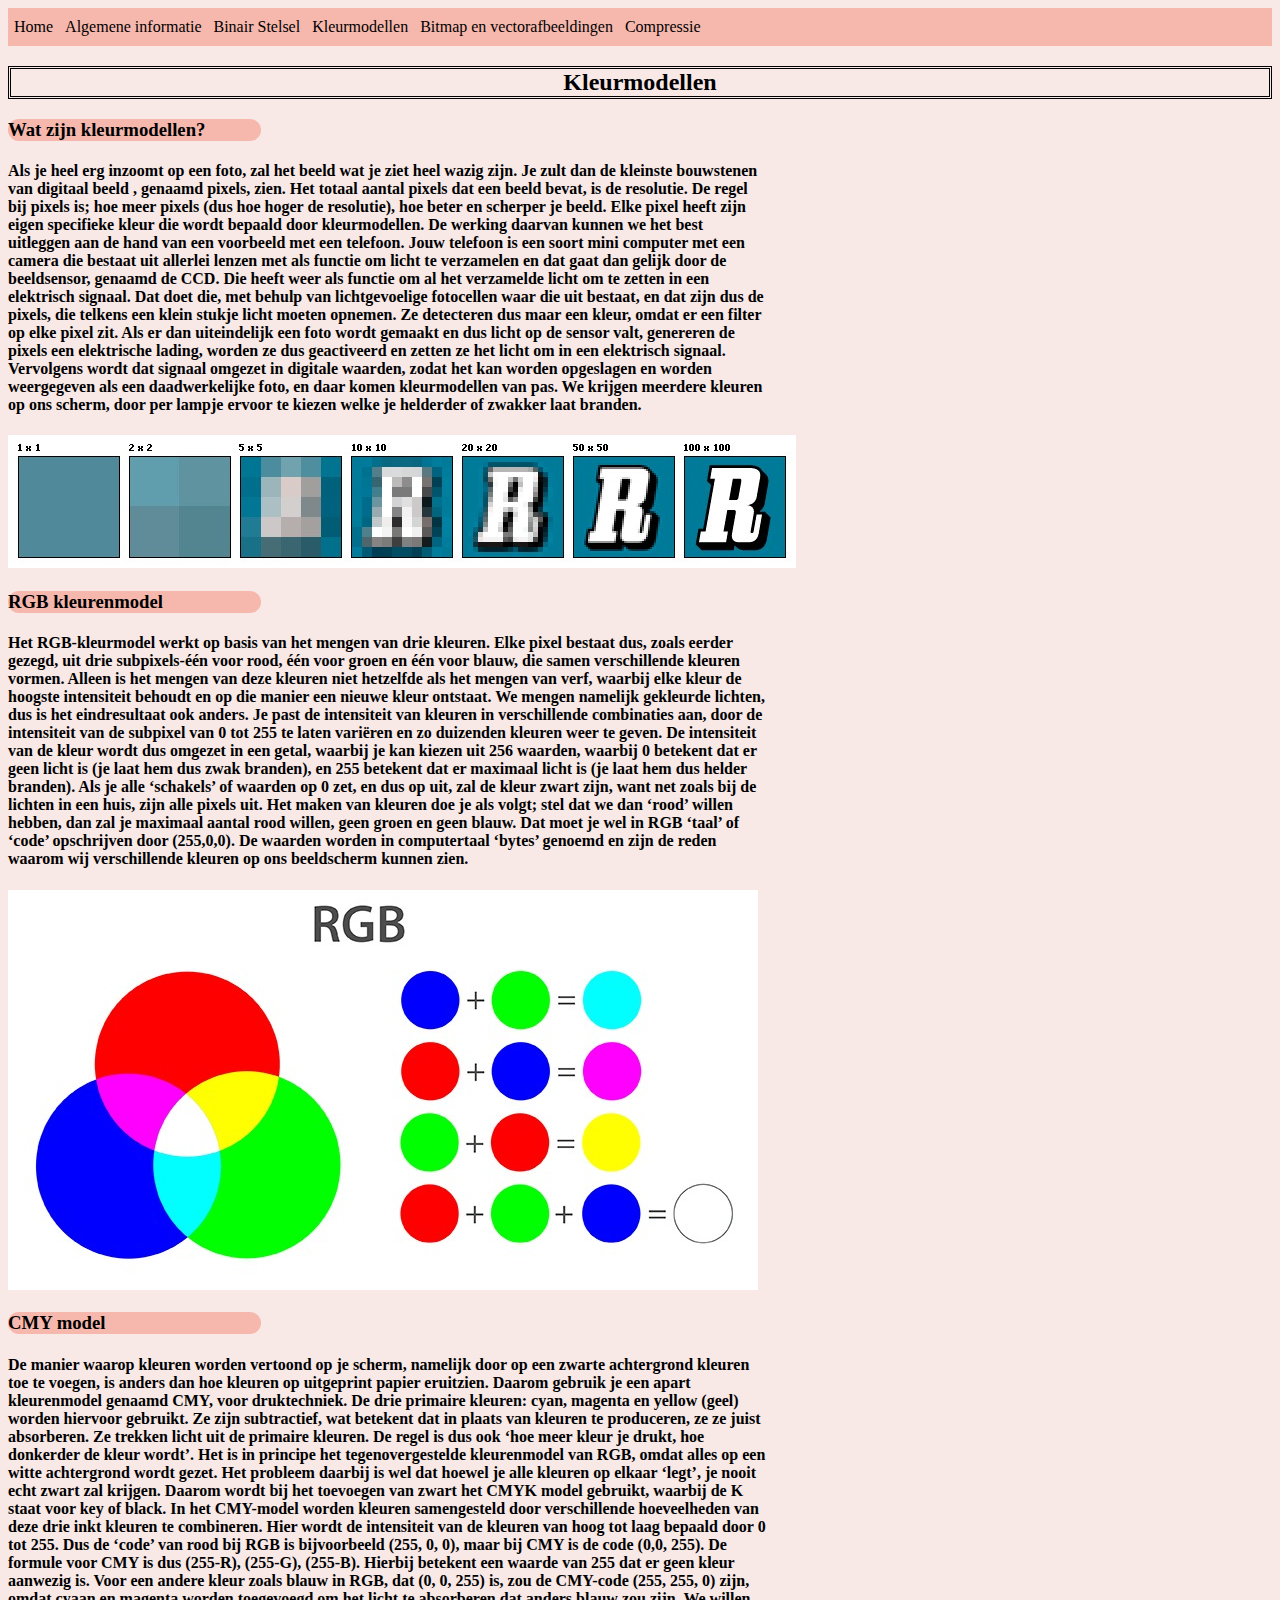
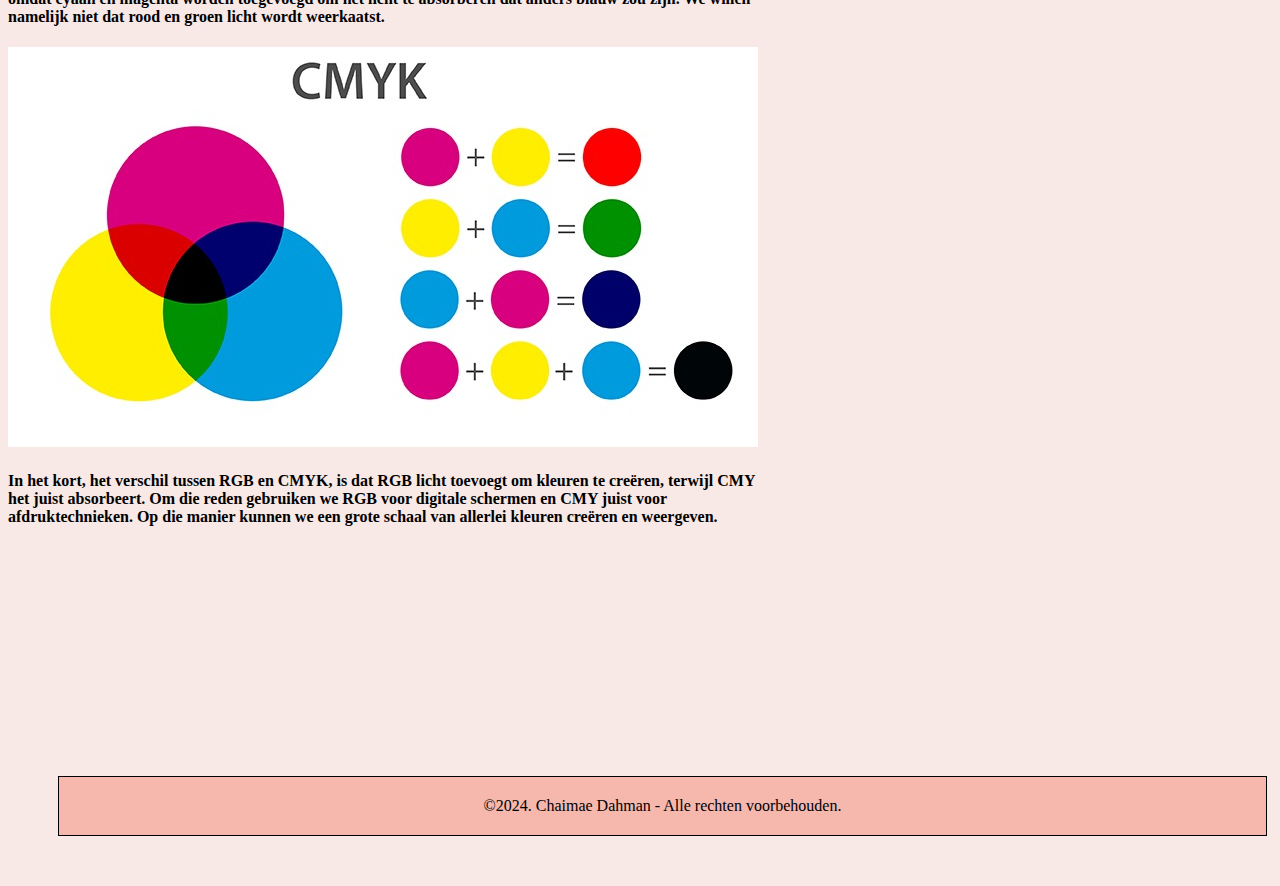
<file: HTML/kleurmodellen.html>
<!DOCTYPE html>
<html>
<head> 
  <link rel="icon" type="image/x-icon" href="../Images/image.18.png">
  <link rel="stylesheet" href="../CSS/opmaak.css"  >
</head>
<body>

<ul>

  <li><a href="../index.html">Home</a></li>
  <li><a href="algemene informatie.html">Algemene informatie</a></li>
  <li><a href="binairstelsel.html"> Binair Stelsel</a></li>
  <li><a href="kleurmodellen.html"> Kleurmodellen</a></li> 
  <li><a href="bitmapenvectorafbeeldingen.html">Bitmap en vectorafbeeldingen</a></li>
  <li><a href="compressie.html">Compressie</a></li>

</ul>

<h2>Kleurmodellen</h2>

<h3>Wat zijn kleurmodellen?</h3>

<h4>Als je heel erg inzoomt op een foto, zal het beeld wat je ziet heel wazig zijn. Je zult dan de kleinste bouwstenen van digitaal beeld , genaamd pixels, zien.  Het totaal aantal pixels dat een beeld bevat, is de resolutie. De regel bij pixels is; hoe meer pixels (dus hoe hoger de resolutie), hoe beter en scherper je beeld. Elke pixel heeft zijn eigen specifieke kleur die wordt bepaald door kleurmodellen. De werking daarvan kunnen we het best uitleggen aan de hand van een voorbeeld met een telefoon. Jouw telefoon is een soort mini computer met een camera die bestaat uit allerlei lenzen met als functie om licht te verzamelen en dat gaat dan gelijk door de beeldsensor, genaamd de CCD. Die heeft weer als functie om al het verzamelde licht om te zetten in een elektrisch signaal. Dat doet die, met behulp van lichtgevoelige fotocellen waar die uit bestaat, en dat zijn dus de pixels, die telkens een klein stukje licht moeten opnemen. Ze detecteren dus maar een kleur, omdat er een filter op elke pixel zit.  Als er dan uiteindelijk een foto wordt gemaakt en dus licht op de sensor valt, genereren de pixels een elektrische lading, worden ze dus geactiveerd en zetten ze het licht om in een elektrisch signaal. Vervolgens wordt dat signaal omgezet in digitale waarden, zodat het kan worden opgeslagen en worden weergegeven als een daadwerkelijke foto, en daar komen kleurmodellen van pas. 
  We krijgen meerdere kleuren op ons scherm, door per lampje ervoor te kiezen welke je helderder of zwakker laat branden. 
  </h4>

  <img class="Resolutie" src="../Images/image.15.png" alt="Resolutie">

<h3>RGB kleurenmodel
</h3>

<h4>Het RGB-kleurmodel werkt op basis van het mengen van drie kleuren. Elke pixel bestaat dus, zoals eerder gezegd, uit drie subpixels-één voor rood, één voor groen en één voor blauw, die samen verschillende kleuren vormen. Alleen is het mengen van deze kleuren niet hetzelfde als het mengen van verf, waarbij elke kleur de hoogste intensiteit behoudt en op die manier een nieuwe kleur ontstaat. We mengen namelijk gekleurde lichten, dus is het eindresultaat ook anders. Je past de intensiteit van kleuren in verschillende combinaties aan, door de intensiteit van de subpixel van 0 tot 255 te laten variëren en zo duizenden kleuren weer te geven. De intensiteit van de kleur wordt dus omgezet in een getal, waarbij je kan kiezen uit 256 waarden, waarbij 0 betekent dat er geen licht is (je laat hem dus zwak branden), en 255 betekent dat er maximaal licht is (je laat hem dus helder branden).  Als je alle ‘schakels’ of waarden op 0 zet, en dus op uit, zal de kleur zwart zijn, want net zoals bij de lichten in een huis, zijn alle pixels uit. Het maken van kleuren doe je als volgt; stel dat we dan ‘rood’ willen hebben, dan zal je maximaal aantal rood willen, geen groen en geen blauw. Dat moet je wel in RGB ‘taal’ of ‘code’ opschrijven door (255,0,0). De waarden worden in computertaal ‘bytes’ genoemd en zijn de reden waarom wij verschillende kleuren op ons beeldscherm kunnen zien.</h4>

<img class="RGB" src="../Images/image.14.png" alt="RGB">

<h3>CMY model</h3>

<h4>De manier waarop kleuren worden vertoond op je scherm, namelijk door op een zwarte achtergrond kleuren toe te voegen, is anders dan hoe kleuren op uitgeprint papier eruitzien.  Daarom gebruik je een apart kleurenmodel genaamd CMY, voor druktechniek. De drie primaire kleuren: cyan, magenta en yellow (geel) worden hiervoor gebruikt.  Ze zijn subtractief, wat betekent dat in plaats van kleuren te produceren, ze ze juist absorberen. Ze trekken licht uit de primaire kleuren. De regel is dus ook ‘hoe meer kleur je drukt, hoe donkerder de kleur wordt’. Het is in principe het tegenovergestelde kleurenmodel van RGB, omdat alles op een witte achtergrond wordt gezet. Het probleem daarbij is wel dat hoewel je alle kleuren op elkaar ‘legt’, je nooit echt zwart zal krijgen. Daarom wordt bij het toevoegen van zwart het CMYK model gebruikt, waarbij de K staat voor key of black. In het CMY-model worden kleuren samengesteld door verschillende hoeveelheden van deze drie inkt kleuren te combineren. Hier wordt de intensiteit van de kleuren van hoog tot laag bepaald door 0 tot 255. Dus de ‘code’ van rood bij RGB is bijvoorbeeld (255, 0, 0), maar bij CMY is de code (0,0, 255). De formule voor CMY is dus (255-R), (255-G), (255-B). Hierbij betekent een waarde van 255 dat er geen kleur aanwezig is. Voor een andere kleur zoals blauw in RGB, dat (0, 0, 255) is, zou de CMY-code (255, 255, 0) zijn, omdat cyaan en magenta worden toegevoegd om het licht te absorberen dat anders blauw zou zijn. We willen namelijk niet dat rood en groen licht wordt weerkaatst. 
</h4>

<img class="CMY(K)" src="../Images/image.16.png" alt="CMY(K)">

<h4>In het kort, het verschil tussen RGB en CMYK, is dat RGB licht toevoegt om kleuren te creëren, terwijl CMY het juist absorbeert. Om die reden gebruiken we RGB voor digitale schermen en CMY juist voor afdruktechnieken. Op die manier kunnen we een grote schaal van allerlei kleuren creëren en weergeven. 
</h4>

<footer> 
  <p> <div class="footer"> 
    ©2024. Chaimae Dahman - Alle rechten voorbehouden.
</div></p>
</footer>

</body>
</html>
</file>
<file: opmaak.css>
body {
    background-color: rgb(244, 209, 221);
}
div {
  margin: 50px;
  border: 1px solid #4CAF50;
}
ul {
    list-style-type: none;
    margin: 0px;
    padding: 0px;
    overflow: hidden;
    background-color: rgb(213, 129, 160)
  }
  
  li {
    float: left;
  }
  
  li a {
    display: block;
    color: rgba(0, 0, 0, 0.98);
    text-align: center;
    padding: 10px 6px;
    text-decoration: none;
  }
  
  /* Change the link color to #111 (black) on hover */
  li a:hover {
    background-color: rgb(223, 170, 187)
  }
 h2{
  border-style: double;/*rand om h2 heen*/
  color:rgb(0, 0, 0); /*tekst kleur van h2*/
  text-align: center;/*h2 is boven in het midden van pagina*/
 }

 img {
  float: right;
  margin-right: 30px;
  width: 200px; /* Pas de breedte aan naar wens */
  height: auto;
  
}
 p{
  width: 65%;
  background-color:  rgb(223, 170, 187);
  border-radius: 25px;
 }
 #rcorners2 {
  border-radius: 25px;
  border: 2px solid  rgb(223, 170, 187)
  padding: 20px; 
  width: 200px;
  height: 150px;  
 }
</file>
<file: CSS/opmaak.css>
body {
    background-color: rgb(248, 232, 230)
}
/* Achtergrondkleur voor de hele body van de pagina */

div {  /* elke div element krijgt onderstaande wijzigingen */

  margin: 50px; /*ruimte rondom element*/
  border: 1px solid rgb(0, 0, 0); /*zwarte rand om het element*/
}


ul { /*het menu/*

       /*geen opsommingtekens*/
    list-style-type: none;
    margin: 0px; /*ruimte rondom menu*/
    padding: 0px; /*geen ruimte tussen inhoud en border*/
    overflow: hidden; /*lijst steekt niet uit*/
    background-color: rgb(246, 183, 173) /*de kleur*/
  }
  
  li {
    float: left;
  } /*de kopjes in het menu komen naast elkaar*/
  
  li a {
    display: block; /*het menu is in blokvorm*/
    color: rgb(0, 0, 0); /*tekstkleur*/
    text-align: center; /*tekst in het midden*/
    padding: 10px 6px; /*ruimte tussen inhoud en border*/
    text-decoration: none; /*geen streep onder menu kopjes*/
  }
  

  li a:hover {
    background-color: rgb(247, 192, 183);
  } /*welke kleur je ziet als je klikt om menu*/

 h2{
  border-style: double;/*rand om h2 heen*/
  color:rgb(0, 0, 0); /*tekst kleur van h2*/
  text-align: center;/*h2 is boven in het midden van pagina*/
 }

 h3{ 
  width: 20%; /*breedte*/
  background-color:  rgb(246, 183, 173); /*kleur*/
  border-radius: 15px; /*ronde hoeken van border om h*/
 }
 

 h4{
  width: 60%; /*breedte*/
 }

.footer { 
  background-color:rgb(246, 183, 173); /*kleur*/
  color: rgb(0, 0, 0); /*tekstkleur*/
  padding: 20px; /*padding*/
  text-align: center; /*tekst in midden*/
  margin-top: 250px; /*ruimte vanaf top tot element*/
  margin-right: 5px; /*ruimte vanaf rechts tot element*/
  display: block /*vorm van footer*/
} 


 h3.Welkom{
  border-style: dotted; /*stijl van border*/
  width: 20%;
  background-color: rgb(247, 214, 209);
 }
 
 .Dokter{ /*map voor afbeelding*/
  height: 350px; /*hoogte*/
  width: 300px; /*breedte*/ 
  float: right;   /*element naar rechts*/ 
  margin-right: 100px; /*element en rechts, de afstand daartussen*/
 }

 .Lezen{ /*map*/
  height: 400px;
  width: 300px;
  float: right;
  margin-bottom: 200px; /*afstand boven tot element*/
  margin-right: 100px; /*afstand rechts tot element*/
 }

 .informatica{
height: 600px; /*al het commentaar bovenin hoort hier ook bij*/
float: right; /*rechts*/
margin-right: 75px; /*afstand element tot rechts*/
margin-top: 5px;
 }

 .invoer en uitvoer{
  margin: top 1500px ; 
  height:1000 px;
  width: 1000 px;
 }
 
 .Verschil{
  float: right;
 }

 .Binair-stelsel{
  height: 300px;
 }

 .Binair-stelsel2{
height: 350px;
float: right;
 }

.Geluid{
  margin-top: 400px;
}

.Lossless-compressie{
  height: 300px;
  margin-bottom: 300px;
  margin-left: 200px;
  margin-right: 400px;
}

 .Verschil{
  float: right;
  margin-bottom: 100px;
  width:500px;
 }
</file>
